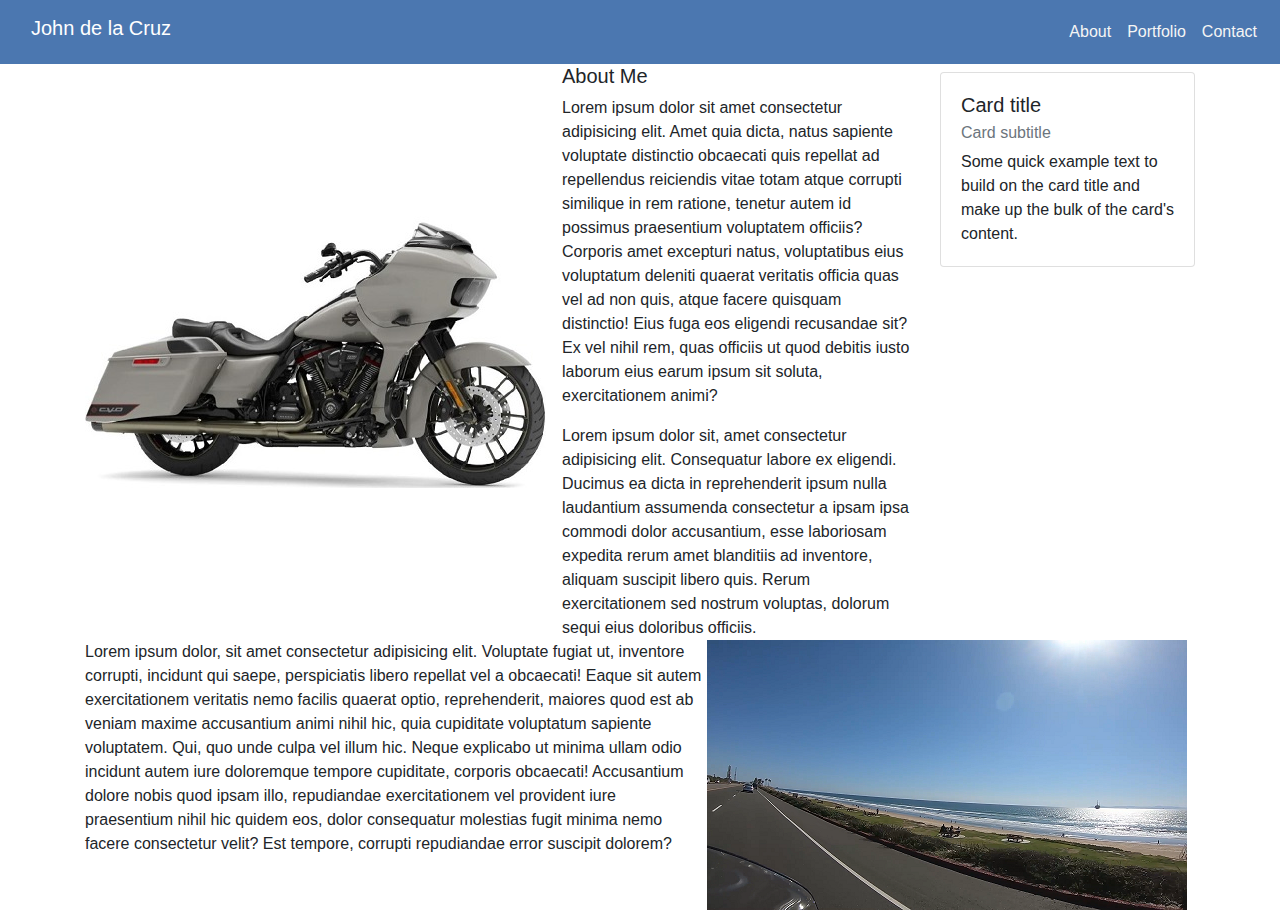
<file: ResponsivePortfolio/index.html>
<!doctype html>
<html lang="en">
  <head>

    
    <!-- Required meta tags -->
    <meta charset="utf-8">
    <meta name="viewport" content="width=device-width, initial-scale=1, shrink-to-fit=no">

  

    <!-- Bootstrap CSS -->
    <link rel="stylesheet" href="https://stackpath.bootstrapcdn.com/bootstrap/4.4.1/css/bootstrap.min.css" integrity="sha384-Vkoo8x4CGsO3+Hhxv8T/Q5PaXtkKtu6ug5TOeNV6gBiFeWPGFN9MuhOf23Q9Ifjh" crossorigin="anonymous">

    <title>About Me</title>
  </head>
  <body>
    



      <nav class="navbar navbar-expand-lg navbar-dark" style="background-color: rgba(0, 62, 143, 0.705);">
        <a class="navbar-brand mb-2 h1 col-sm-6" style="color: rgb(255, 255, 255);" >John de la Cruz</a>
        <button class="navbar-toggler" type="button" data-toggle="collapse" data-target="#navbarNav" aria-controls="navbarNav" aria-expanded="false" aria-label="Toggle navigation">
          <span class="navbar-toggler-icon"></span>
        </button>
        <div class="collapse navbar-collapse" id="navbarNav">
          <ul class="navbar-nav col-sm-4 ml-auto">
            <li class="nav-item active">
              <a class="nav-link" href="index.html" style="color:whitesmoke">About</a>
            </li>
            <li class="nav-item">
              <a class="nav-link" href="portfolio.html" style="color:whitesmoke">Portfolio</a>
            </li>
            <li class="nav-item">
              <a class="nav-link" href="contact.html" style="color:whitesmoke">Contact</a>
            </li>
            
          </ul>
        </div>
      </nav>


      <div class="container">
        <div class="row">
          <div class="col">
            <div class="media">
              <img src="images/rgport.jpg" class="align-self-center mr-3" alt="...">
              <div class="media-body">
                <h5 class="mt-0">About Me</h5>
                <p>Lorem ipsum dolor sit amet consectetur adipisicing elit. Amet quia dicta, natus sapiente voluptate distinctio obcaecati quis repellat ad repellendus reiciendis vitae totam atque corrupti similique in rem ratione, tenetur autem id possimus praesentium voluptatem officiis? Corporis amet excepturi natus, voluptatibus eius voluptatum deleniti quaerat veritatis officia quas vel ad non quis, atque facere quisquam distinctio! Eius fuga eos eligendi recusandae sit? Ex vel nihil rem, quas officiis ut quod debitis iusto laborum eius earum ipsum sit soluta, exercitationem animi?</p>
                <p class="mb-0">Lorem ipsum dolor sit, amet consectetur adipisicing elit. Consequatur labore ex eligendi. Ducimus ea dicta in reprehenderit ipsum nulla laudantium assumenda consectetur a ipsam ipsa commodi dolor accusantium, esse laboriosam expedita rerum amet blanditiis ad inventore, aliquam suscipit libero quis. Rerum exercitationem sed nostrum voluptas, dolorum sequi eius doloribus officiis.</p>
              </div>
            </div>
          </div>

          <div class="col-md-3">
            <div class="card mt-2">
              <div class="card-body">
                <h5 class="card-title">Card title</h5>
                <h6 class="card-subtitle mb-2 text-muted">Card subtitle</h6>
                <p class="card-text">Some quick example text to build on the card title and make up the bulk of the card's content.</p>
          </div>
        </div>
      </div>
        </div>

        <div class="row">
          <div class="col">
            <div class="media">
              <p>Lorem ipsum dolor, sit amet consectetur adipisicing elit. Voluptate fugiat ut, inventore corrupti, incidunt qui saepe, perspiciatis libero repellat vel a obcaecati! Eaque sit autem exercitationem veritatis nemo facilis quaerat optio, reprehenderit, maiores quod est ab veniam maxime accusantium animi nihil hic, quia cupiditate voluptatum sapiente voluptatem. Qui, quo unde culpa vel illum hic. Neque explicabo ut minima ullam odio incidunt autem iure doloremque tempore cupiditate, corporis obcaecati! Accusantium dolore nobis quod ipsam illo, repudiandae exercitationem vel provident iure praesentium nihil hic quidem eos, dolor consequatur molestias fugit minima nemo facere consectetur velit? Est tempore, corrupti repudiandae error suscipit dolorem?</p>              
              <img src="images/ride.png" class="align-self-center mr-2" alt="...">
             
            </div>
          </div>
        </div>
    
 











    
    <!-- Optional JavaScript -->
    <!-- jQuery first, then Popper.js, then Bootstrap JS -->
    <script src="https://code.jquery.com/jquery-3.4.1.slim.min.js" integrity="sha384-J6qa4849blE2+poT4WnyKhv5vZF5SrPo0iEjwBvKU7imGFAV0wwj1yYfoRSJoZ+n" crossorigin="anonymous"></script>
    <script src="https://cdn.jsdelivr.net/npm/popper.js@1.16.0/dist/umd/popper.min.js" integrity="sha384-Q6E9RHvbIyZFJoft+2mJbHaEWldlvI9IOYy5n3zV9zzTtmI3UksdQRVvoxMfooAo" crossorigin="anonymous"></script>
    <script src="https://stackpath.bootstrapcdn.com/bootstrap/4.4.1/js/bootstrap.min.js" integrity="sha384-wfSDF2E50Y2D1uUdj0O3uMBJnjuUD4Ih7YwaYd1iqfktj0Uod8GCExl3Og8ifwB6" crossorigin="anonymous"></script>
  </body>
</html>
</file>
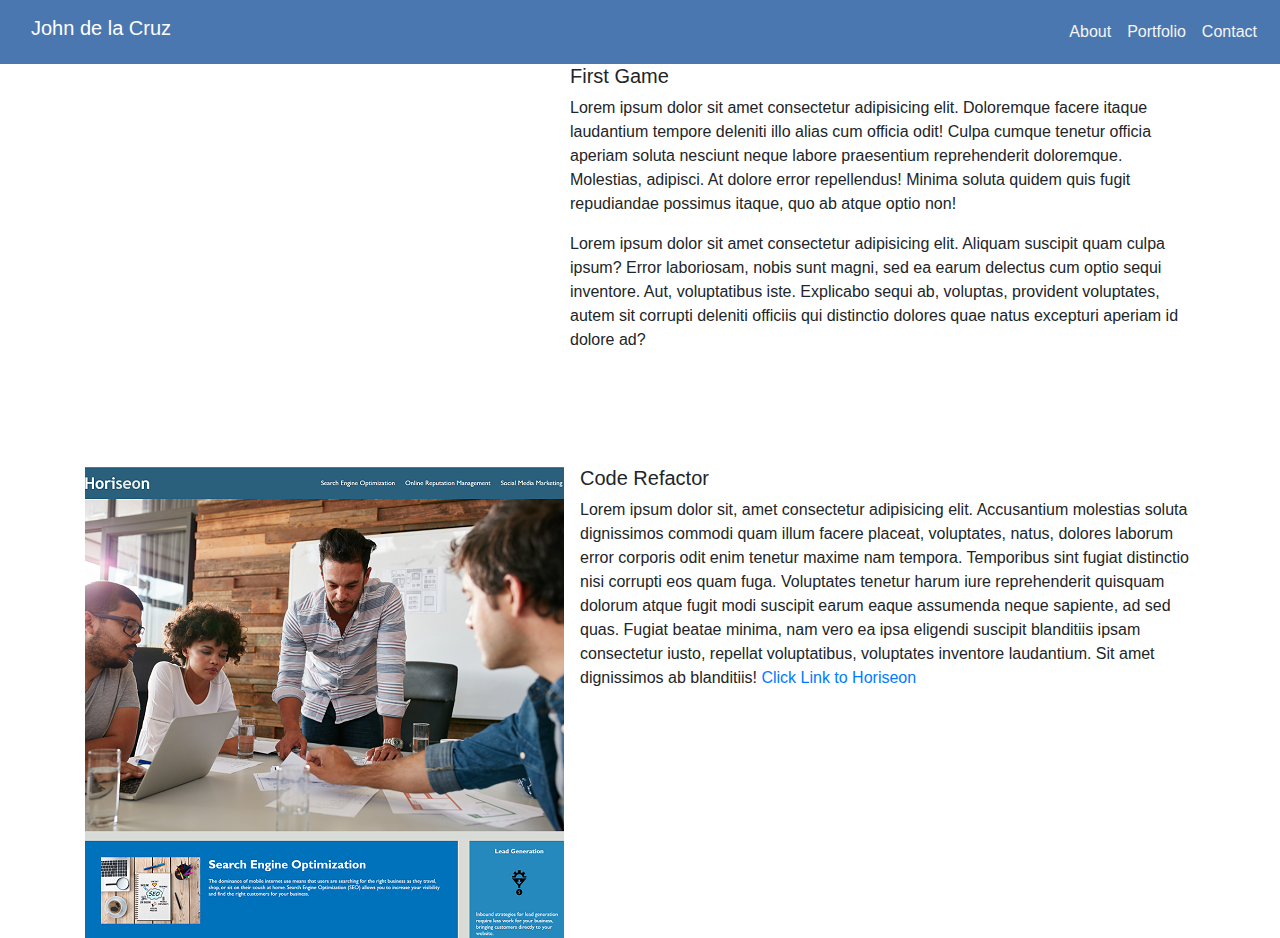
<file: ResponsivePortfolio/portfolio.html>
<!DOCTYPE html>
<html lang="en">
<head>
  <meta charset="UTF-8">
  <!-- Required meta tags -->
  <meta charset="utf-8">
  <meta name="viewport" content="width=device-width, initial-scale=1, shrink-to-fit=no">



  <!-- Bootstrap CSS -->
  <link rel="stylesheet" href="https://stackpath.bootstrapcdn.com/bootstrap/4.4.1/css/bootstrap.min.css" integrity="sha384-Vkoo8x4CGsO3+Hhxv8T/Q5PaXtkKtu6ug5TOeNV6gBiFeWPGFN9MuhOf23Q9Ifjh" crossorigin="anonymous">

  <title>Portfolio</title>
</head>
<body>

  <nav class="navbar navbar-expand-lg navbar-dark" style="background-color: rgba(0, 62, 143, 0.705);">
    <a class="navbar-brand mb-2 h1 col-sm-6" style="color: rgb(255, 255, 255);" >John de la Cruz</a>
    <button class="navbar-toggler" type="button" data-toggle="collapse" data-target="#navbarNav" aria-controls="navbarNav" aria-expanded="false" aria-label="Toggle navigation">
      <span class="navbar-toggler-icon"></span>
    </button>
    <div class="collapse navbar-collapse" id="navbarNav">
      <ul class="navbar-nav col-sm-4 ml-auto">
        <li class="nav-item active">
          <a class="nav-link" href="index.html" style="color:whitesmoke">About</a>
        </li>
        <li class="nav-item">
          <a class="nav-link" href="portfolio.html" style="color:whitesmoke">Portfolio</a>
        </li>
        <li class="nav-item">
          <a class="nav-link" href="contact.html" style="color:whitesmoke">Contact</a>
        </li>
        
      </ul>
    </div>
  </nav>


  <div class="container">
    <div class="row" >
      <div class="col">
        <div class="media">
          <iframe src="https://scratch.mit.edu/projects/364602625/embed" allowtransparency="true" width="485" height="402" frameborder="0" scrolling="no" allowfullscreen></iframe>
         
          <div class="media-body">
            <h5 class="mt-0">First Game</h5>
            <p>Lorem ipsum dolor sit amet consectetur adipisicing elit. Doloremque facere itaque laudantium tempore deleniti illo alias cum officia odit! Culpa cumque tenetur officia aperiam soluta nesciunt neque labore praesentium reprehenderit doloremque. Molestias, adipisci. At dolore error repellendus! Minima soluta quidem quis fugit repudiandae possimus itaque, quo ab atque optio non!</p>
            <p class="mb-0">Lorem ipsum dolor sit amet consectetur adipisicing elit. Aliquam suscipit quam culpa ipsum? Error laboriosam, nobis sunt magni, sed ea earum delectus cum optio sequi inventore. Aut, voluptatibus iste. Explicabo sequi ab, voluptas, provident voluptates, autem sit corrupti deleniti officiis qui distinctio dolores quae natus excepturi aperiam id dolore ad?</p>
          </div>
        </div>
      </div>
    </div>

    <div class="row">
      <div class="col">
        <div class="media">
          <img src="images/cr.png" class="align-self-center mr-3" alt="...">
         <div class="media-body">
          <h5 class="mt-0">Code Refactor</h5>
        <p>Lorem ipsum dolor sit, amet consectetur adipisicing elit. Accusantium molestias soluta dignissimos commodi quam illum facere placeat, voluptates, natus, dolores laborum error corporis odit enim tenetur maxime nam tempora. Temporibus sint fugiat distinctio nisi corrupti eos quam fuga. Voluptates tenetur harum iure reprehenderit quisquam dolorum atque fugit modi suscipit earum eaque assumenda neque sapiente, ad sed quas. Fugiat beatae minima, nam vero ea ipsa eligendi suscipit blanditiis ipsam consectetur iusto, repellat voluptatibus, voluptates inventore laudantium. Sit amet dignissimos ab blanditiis!
          <a href="https://domenikos5.github.io/Code_Refactor/" target="_blank">Click Link to Horiseon</a>
        </p>
      </div>
    </div>
  </div>

  
  
</body>
</html>
</file>
